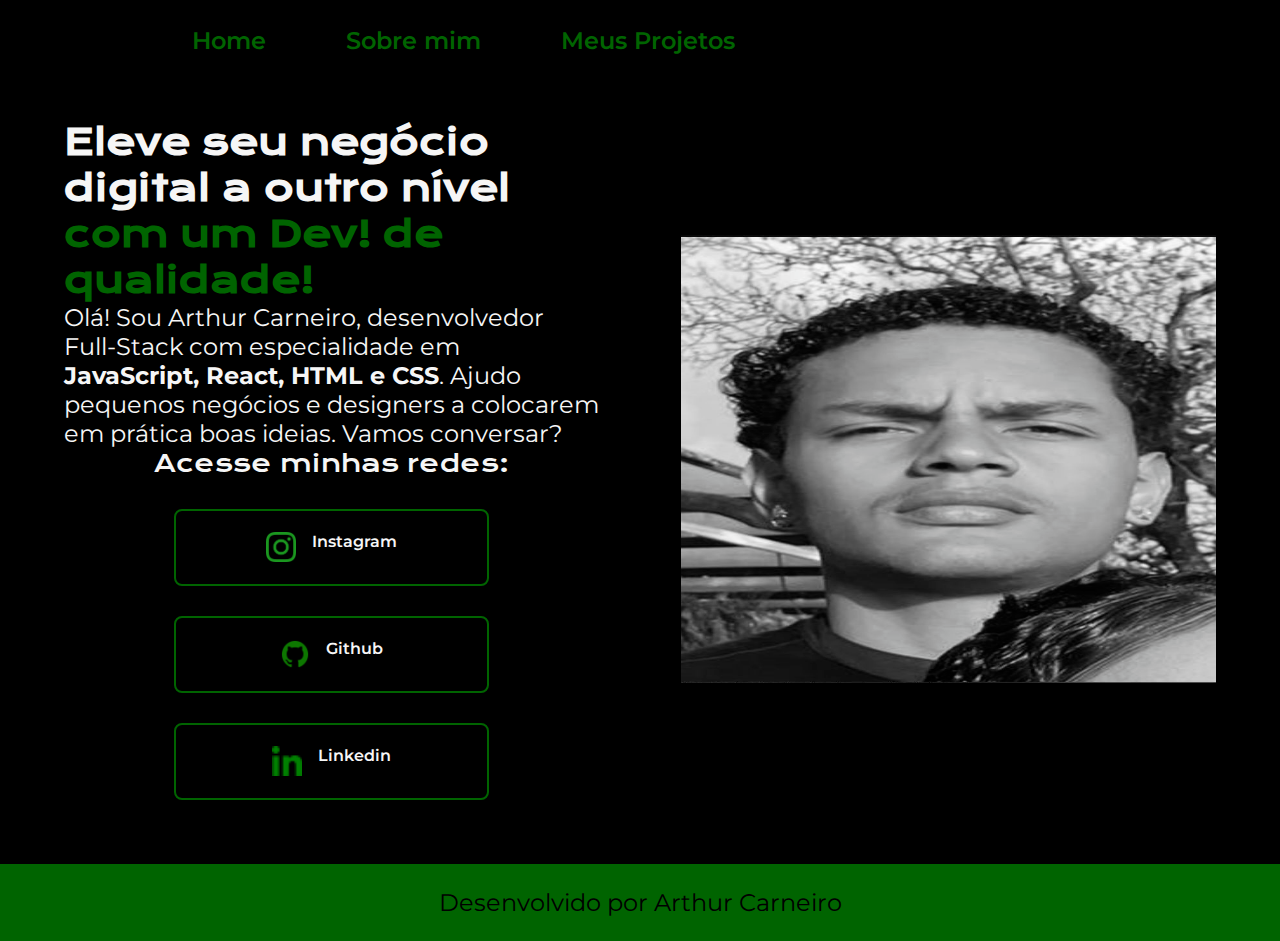
<file: index.html>
<!DOCTYPE html>
<html lang="pt-br">
  <head>
    <meta charset="UTF-8">
    <meta name="viewport" content="width=device-width, initial-scale=1.0">
    <title>Portifólio</title>
    <link rel=" stylesheet" href="./styles/style.css">
  </head>
    <body>
     <header class="cabecalho">
      <nav class="cabecalho__menu">
        <a class="cabecalho__menu__home"href= index.html> Home</a>
        <a class="cabecalho__menu__home" href="about.html"> Sobre mim</a>
        <a class="cabecalho__menu__home" href="project.html"> Meus Projetos</a>
      </nav>
    </header>
      <main class="apresentacao">
        <section class=" apresentacao__conteudo">
          <h1 class="apresentacao__conteudo__titulo"> Eleve seu negócio digital a outro nível<strong class="destaque-titulo"> com um Dev! de qualidade!</strong></h1>
            <p class="apresentacao__conteudo__paragrafo">
        Olá! Sou Arthur Carneiro, desenvolvedor Full-Stack com especialidade em<strong> JavaScript, React, HTML e CSS</strong>. Ajudo pequenos negócios e designers a colocarem em prática boas ideias. Vamos conversar?
              </p>
      <div class="apresentacao__links">
        <h2 class="apresentacao__subtitulo"> Acesse minhas redes:</h2>
        <a class="apresentacao__links__botoes"  href="https://www.instagram.com/arthurcarneiro_10/"> 
          <img class="imagem__menor" src="./assets/629369c93e40f0cd1c5df475.png" alt="icone do instagram"> Instagram
        </a>
        <a class="apresentacao__links__botoes" href="https://github.com/ArthurCarneiro10">
          <img class="imagem__menor" src="./assets/icone-github-verte.png" alt="icone do github">Github
        </a>
        <a class="apresentacao__links__botoes" href="https://www.linkedin.com/in/arthur-carneiro-550187270/"> 
          <img class="imagem__menor" src="./assets/linkedin-16.png" alt="icone do linkedin"> Linkedin
        </a>
    </div>
    
  </section>
  <img class="apresentacao__imagem" src="./assets/fotoArthur.png" alt="Foto do Arthur Carneiro de Perfil ">
    </main> 
     <footer class="rodape">
        <p>Desenvolvido por Arthur Carneiro</p>
     </footer> 

    </body>

</html>
</file>
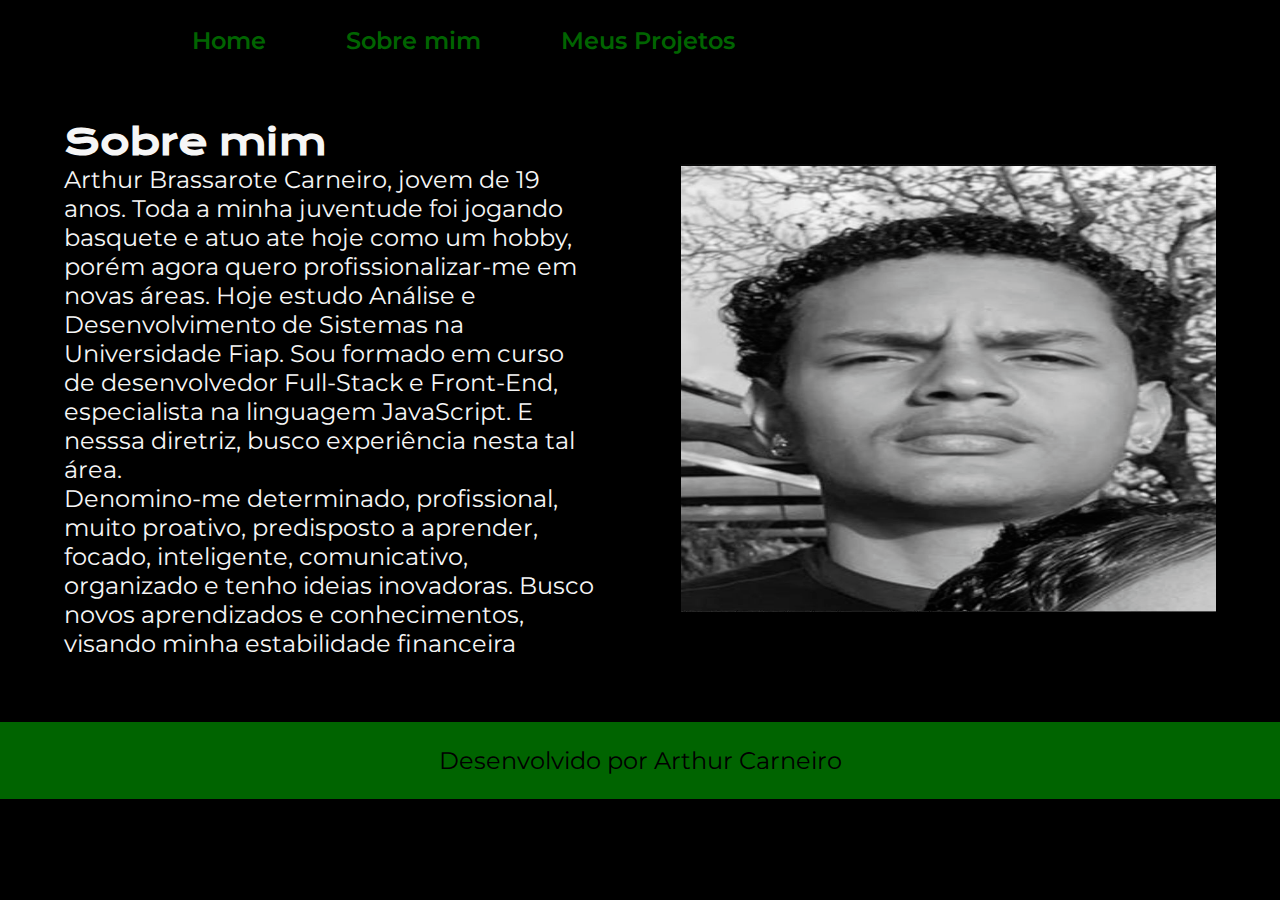
<file: about.html>
<!DOCTYPE html>
<html lang="pt-br">
<head>
    <meta charset="UTF-8">
    <meta name="viewport" content="width=device-width, initial-scale=1.0">
    <title>Sobre mim</title>
    <link rel="stylesheet" href="./styles/style.css">
</head>
<body>
    <header class="cabecalho">
        <nav class="cabecalho__menu">
          <a class="cabecalho__menu__home"href= index.html> Home</a>
          <a class="cabecalho__menu__home" href="about.html"> Sobre mim</a>
          <a class="cabecalho__menu__home" href="project.html"> Meus Projetos</a>
        </nav>
      </header>

    <main class="apresentacao">
        <section class=" apresentacao__conteudo">
            <h1 class="apresentacao__conteudo__titulo"> Sobre mim</h1>
            <p class="apresentacao__conteudo__paragrafo"> Arthur Brassarote Carneiro, jovem de 19 anos. Toda a minha juventude foi jogando basquete e atuo ate hoje como um hobby, porém agora quero profissionalizar-me em novas áreas. Hoje estudo Análise e Desenvolvimento de Sistemas na Universidade Fiap. Sou formado em curso de desenvolvedor Full-Stack e Front-End, especialista na linguagem JavaScript. E nesssa diretriz, busco experiência nesta tal área.
            </p>
            <p class="apresentacao__conteudo__paragrafo" > Denomino-me determinado, profissional, muito proativo, predisposto a aprender, focado, inteligente, comunicativo, organizado e tenho ideias inovadoras. Busco novos aprendizados e conhecimentos, visando minha estabilidade financeira</p>
        </section>
        <img class="apresentacao__imagem" src="./assets/fotoArthur.png" alt="Foto do Arthur Carneiro de Perfil ">

    </main>

    <footer class="rodape">
        <p>Desenvolvido por Arthur Carneiro</p>
     </footer>
</body>
</html>
</file>
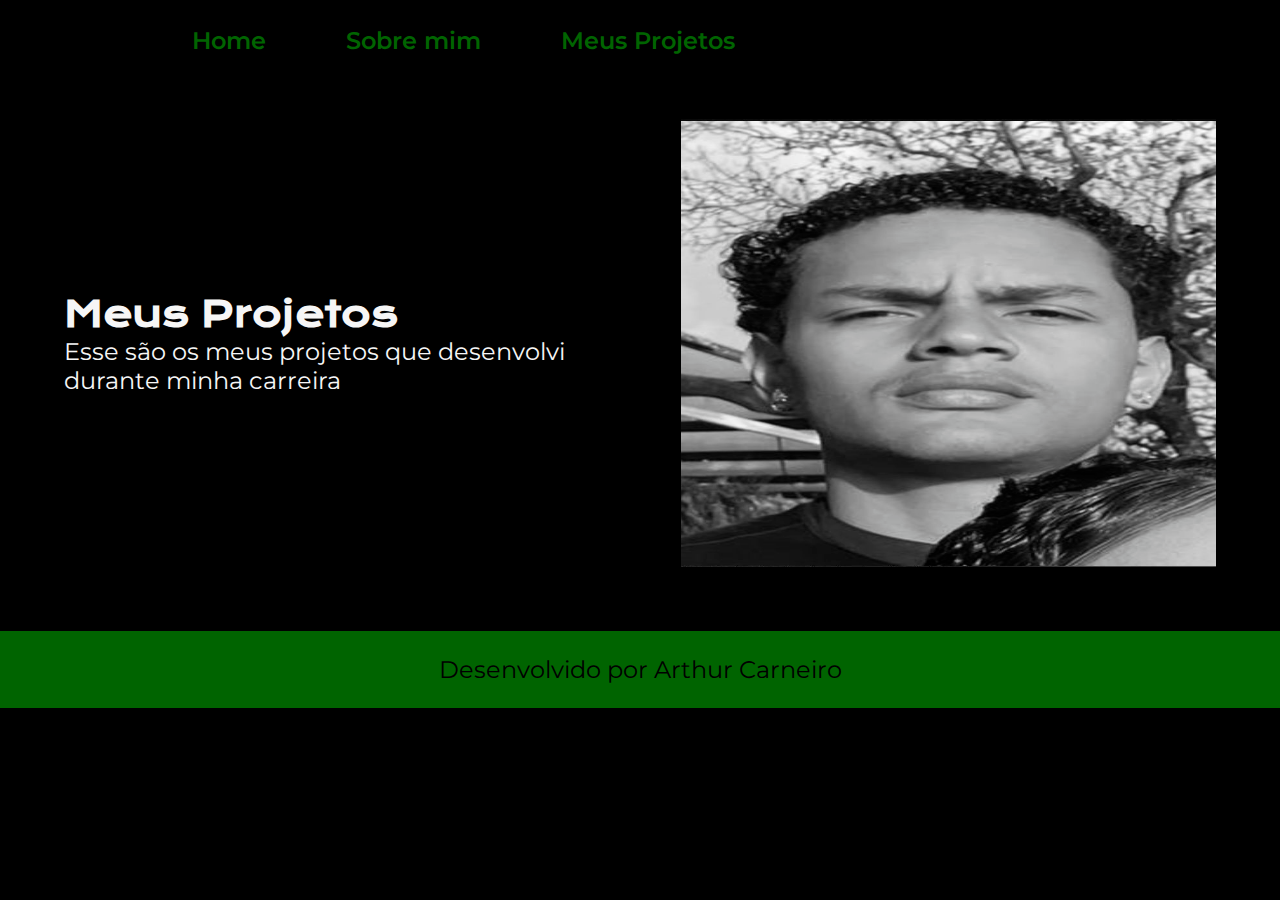
<file: project.html>
<!DOCTYPE html>
<html lang="pt-br">
<head>
    <meta charset="UTF-8">
    <meta name="viewport" content="width=device-width, initial-scale=1.0">
    <title>Meus Projetos</title>
    <link rel="stylesheet" href="./styles/style.css">
</head>
<body>
    <header class="cabecalho">
        <nav class="cabecalho__menu">
          <a class="cabecalho__menu__home"href= index.html> Home</a>
          <a class="cabecalho__menu__home" href="about.html"> Sobre mim</a>
          <a class="cabecalho__menu__home" href="project.html"> Meus Projetos</a>
        </nav>
      </header>

      <main class="apresentacao">
     <section class="apresentacao__conteudo">
        <h1 class=" apresentacao__conteudo__titulo"> Meus Projetos</h1>
        <p1 class="apresentacao__conteudo__paragrafo"> Esse são os meus projetos que desenvolvi durante minha carreira </p1>
        
     </section>
     <img class="apresentacao__imagem" src="./assets/fotoArthur.png" alt="Foto de perfil do Arthur">


      </main>

      <footer class="rodape">
        <p>Desenvolvido por Arthur Carneiro</p>
     </footer>
</body>
</html>
</file>
<file: styles/style.css>
@import url('https://fonts.googleapis.com/css2?family=Krona+One&family=Montserrat:wght@400;600&display=swap');

:root{
    --cor-primaria : #000;
    --cor-secundaria : #F6F6F6;
    --cor-terciaria: #006400;
    --cor-hover:#272727;

    --fonte-primaria: 'Krona One', sans-serif;
    --fonte-secundaria:'Montserrat', sans-serif ;
}


*{
    margin: 0;
    padding: 0;
}

body{
    box-sizing: border-box;
   
background-color: var(--cor-primaria);
color: var(--cor-secundaria);
}
.destaque-titulo{
    color:var(--cor-terciaria);
}
.cabecalho{
    padding: 2% 0% 0% 15%;
 }
.cabecalho__menu{
    display: flex;
    gap: 80px;
}


.cabecalho__menu__home{
    color: var(--cor-terciaria);
    font-family:var(--fonte-secundaria);
    font-weight: 600;
    font-size: 1.5rem;
    text-decoration: none;

}


.apresentacao{
    padding: 5% ;
   display: flex;
   align-items: center;
   justify-content: space-between;
   gap: 82px;
}

.apresentacao__conteudo{
display: flex;
width: 50%;
flex-direction:column;
}

.apresentacao__conteudo__titulo {
   
    font-size: 2.25rem;
    font-family:  var(--fonte-primaria);
}
.apresentacao__conteudo__paragrafo{
    
    font-size: 1.5rem;
    font-family: var(--fonte-secundaria);
}
.apresentacao__links{
    display: flex;
    flex-direction: column;
    justify-content: space-between;
    align-items: center;
    gap: 30px;
}
 .apresentacao__subtitulo{
    font-family:var(--fonte-primaria);
    font-weight: 400;
    font-size: 1.5rem;
    }


    .apresentacao__imagem{
        
        height: 448px; 
        width: 50%;
}

.apresentacao__links__botoes{
    display: flex;
    justify-content: center;
    gap: 16px;
    border: 2px solid  var(--cor-terciaria);
    border-radius: 8px;
    color:var(--cor-secundaria);
    width: 50%;
    padding: 21.5px;
    text-align: center;
    font-size: 1.5rem, 0;
    text-decoration: none;
    font-family:var(--fonte-secundaria);
    font-weight: 600;
}

.apresentacao__links__botoes:hover{
    background-color: var(--cor-hover);
}


.rodape{
    color:var(--cor-primaria);
    background-color:var(--cor-terciaria);
    padding: 24px;
    text-align: center;
    font-family:var(--fonte-secundaria);
    font-size: 1.5rem;
    font-weight: 400;
}
.imagem__menor{
    width: 30px;
    height: 30px;
}

@media(max-width:1100px  ){
 
 .cabecalho{
    padding: 10%;
 }
 .cabecalho__menu{
    justify-content: center;
 }
    .apresentacao{
    flex-direction: column-reverse;
    padding: 5%;
 }
 .apresentacao__conteudo{
    width:auto;
 }
}
</file>
